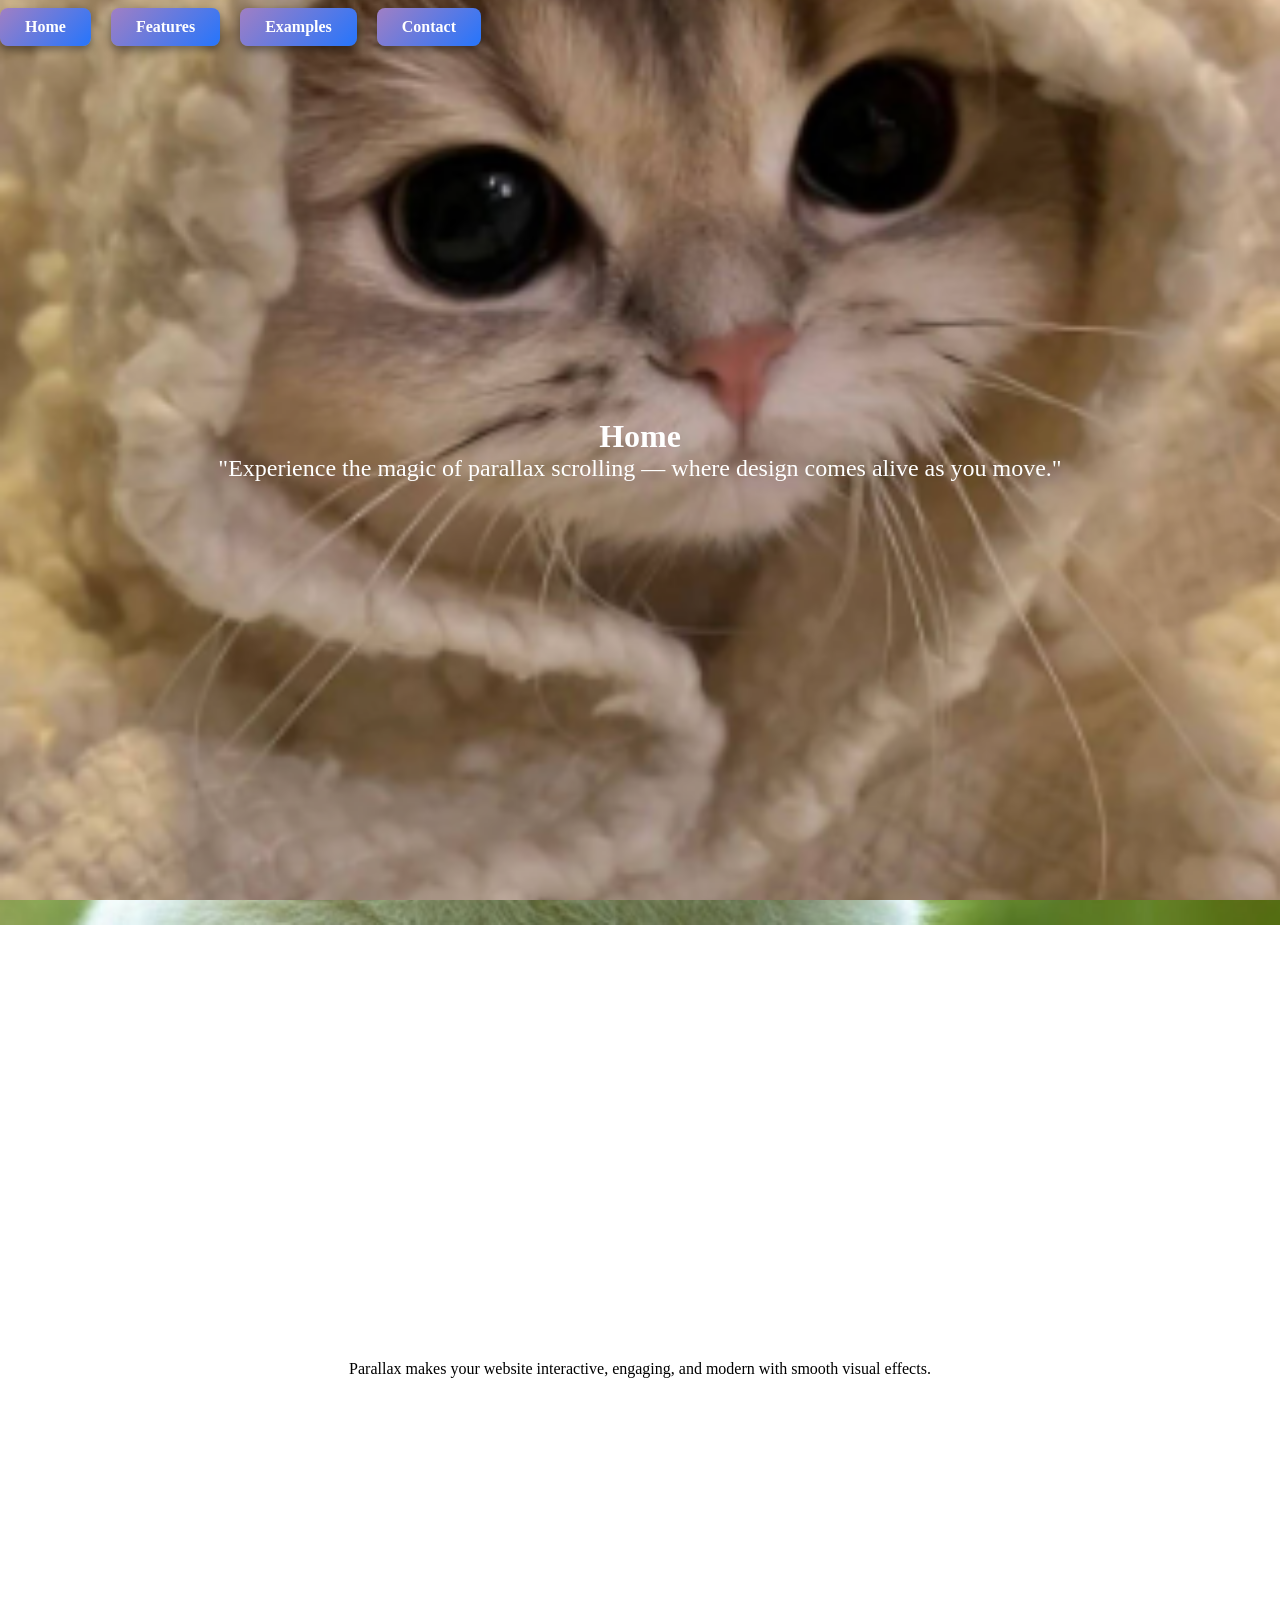
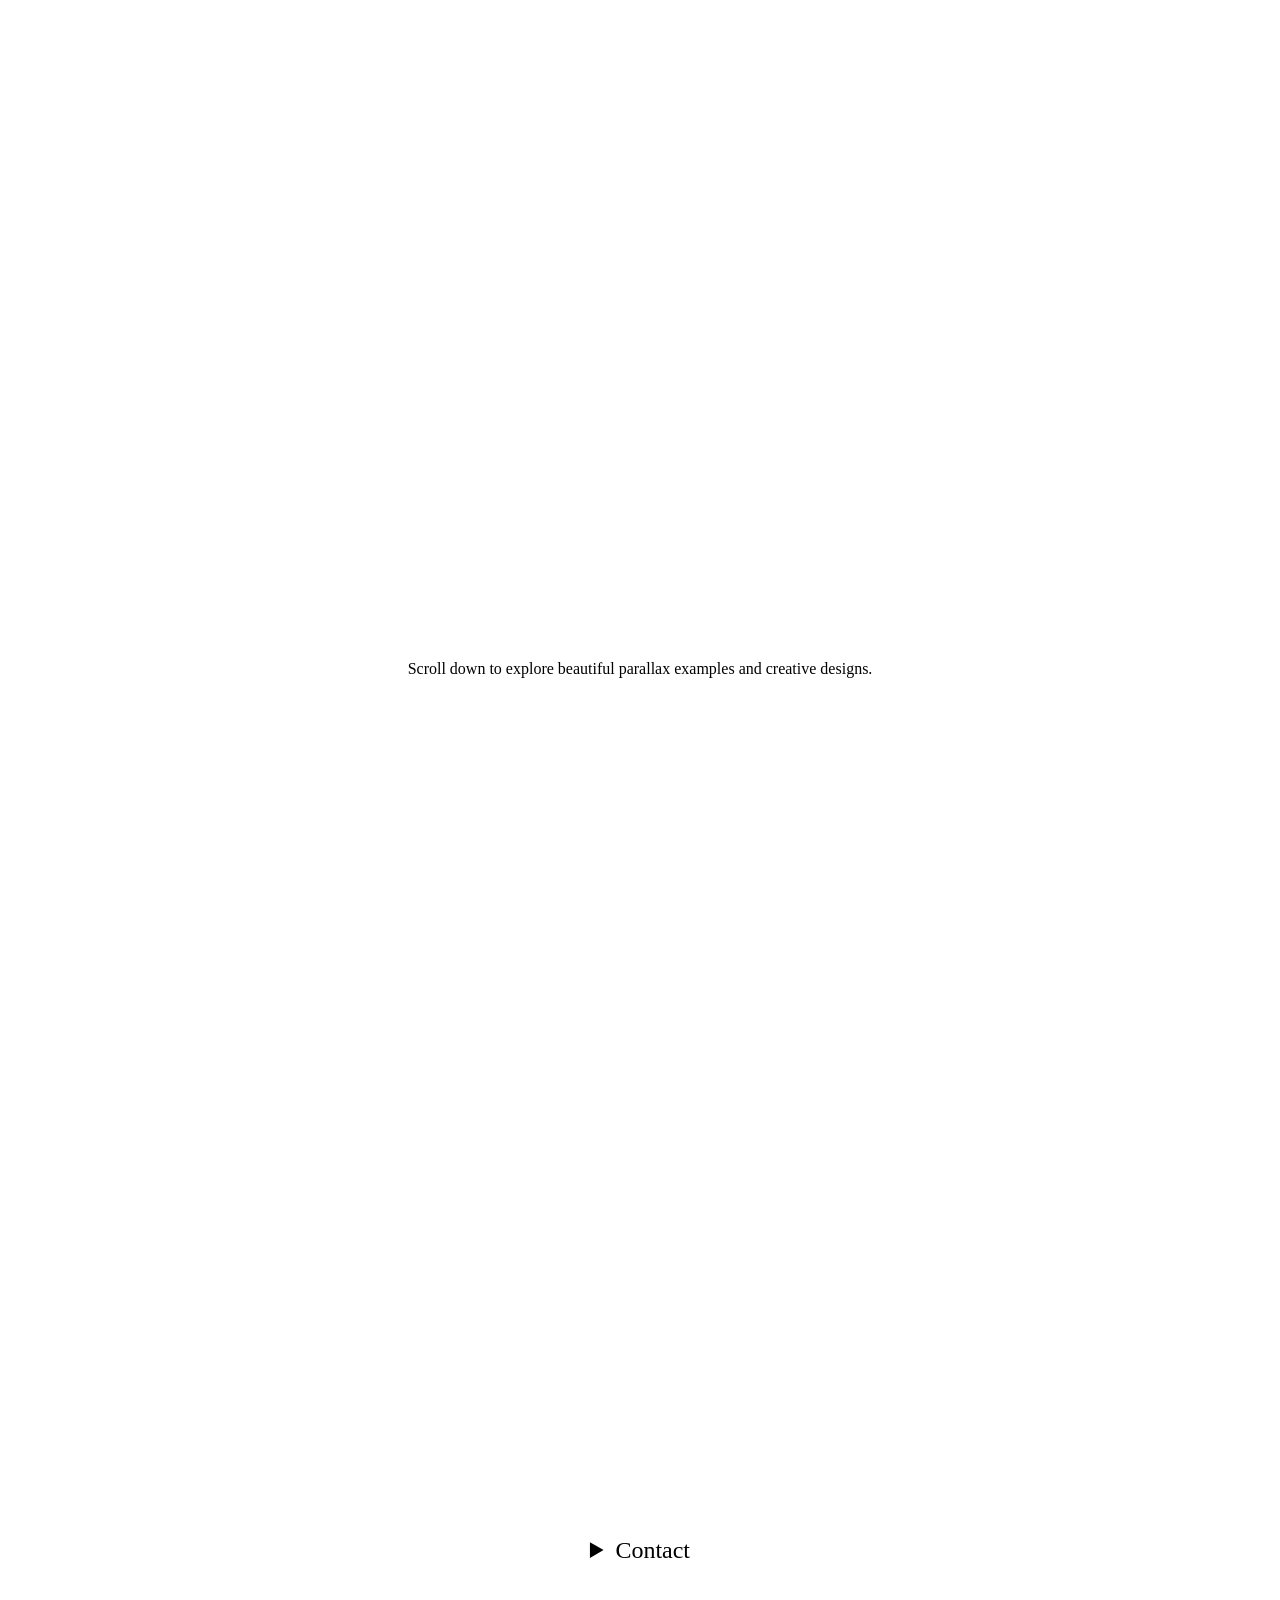
<file: index.html>
<!DOCTYPE html>
<html lang="en">

<head>
  <meta charset="UTF-8">
  <meta name="viewport" content="width=device-width, initial-scale=1.0">
  <title>Parallax Project</title>
  <style>
    * {
      margin: 0;
      padding: 0;
      box-sizing: border-box;
    }

    section,
    .section1,
    .section2,
    .section3,
    .section4{
      height: 100vh;
      width: 100%;
      display: grid;
      place-items: center;
      text-align: center;
      background-repeat: no-repeat;
      background-size: cover;
      background-position: center;
      background-attachment: fixed;
    }
      .section1{
          background-image: url(billa.png);
      }

    .section2 {
      background-image: url(dog.png);   
    }

    .section3 {
      background-image: url(doll.png);
    }

    .section4 {
      background-image: url(duggu.png);
    }

    h2 {
      font-size: 2rem;
      color: #fff;
    }

    .scroll-text {
      animation: slide 12s linear infinite;
      white-space: nowrap;
      display: inline-block;
      font-size: 1.5rem;
      color: white;
    }

    @keyframes slide {
      from {
        transform: translateX(100%)
      }

      to {
        transform: translateX(-100%)
      }
    }

    summary {
      font-size: 1.5rem;
      color: #000;
    }

    .put {
      position: fixed;
      display: flex;
      gap: 20px;
      list-style-type: none;
      z-index: 1000;
      flex-wrap: wrap;
    }

    a {
      text-decoration: none;
      display: inline-block;
      padding: 10px 25px;
      margin: 8px 0;
      font-size: 16px;
      font-weight: bold;
      color: white;
      background: linear-gradient(135deg, #a07fc4, #2575fc);
      border-radius: 8px;
      box-shadow: 0 4px 8px rgba(0, 0, 0, 0.4);
      transition: all 0.4s ease;
    }

    a:hover {
      transform: translateY(-5px);
      box-shadow: 0 6px 12px rgba(0, 0, 0, 0.3);
      background: linear-gradient(135deg, #2575fc, #6a11cb);
    }

    @media screen and (max-width: 768px) {
      section,
      .section1,
      .section2,
      .section3,
      .section4 {
          background-attachment: scroll;
        transform: scale(0.8);
        transform-origin: top center;
      }

      h2 {
        font-size: 1.5rem;
      }

      p,
      summary {
        font-size: 1rem;
        padding: 0 10px;
      }

      a {
        font-size: 14px;
        padding: 8px 15px;
      }

      .put {
        flex-wrap: wrap;
        top: 10px;
      }
    }
  </style>
</head>

<body>
  <ul class="put">
    <li><a href="#Home">Home</a></li>
    <li><a href="#feature">Features</a></li>
    <li><a href="#Examples">Examples</a></li>
    <li><a href="#contact">Contact</a></li>
  </ul>

  <section class="section1" id="Home">
    <div>
      <h2>Home</h2>
      <p class="scroll-text">"Experience the magic of parallax scrolling — where design comes alive as you move."</p>
    </div>
  </section>

  <section class="section2" id="feature">
    <div>
      <h2>Features</h2>
      <p>Parallax makes your website interactive, engaging, and modern with smooth visual effects.</p>
    </div>
  </section>

  <section class="section3" id="Examples">
    <div>
      <h2>Examples</h2>
      <p>Scroll down to explore beautiful parallax examples and creative designs.</p>
    </div>
  </section>

  <section class="section4" id="contact">
    <div>
      <details>
        <summary>Contact</summary>
        <p>"Want to create this type of website? Get in touch and let's build together."</p>
      </details>
    </div>
  </section>
</body>

</html>
</file>
